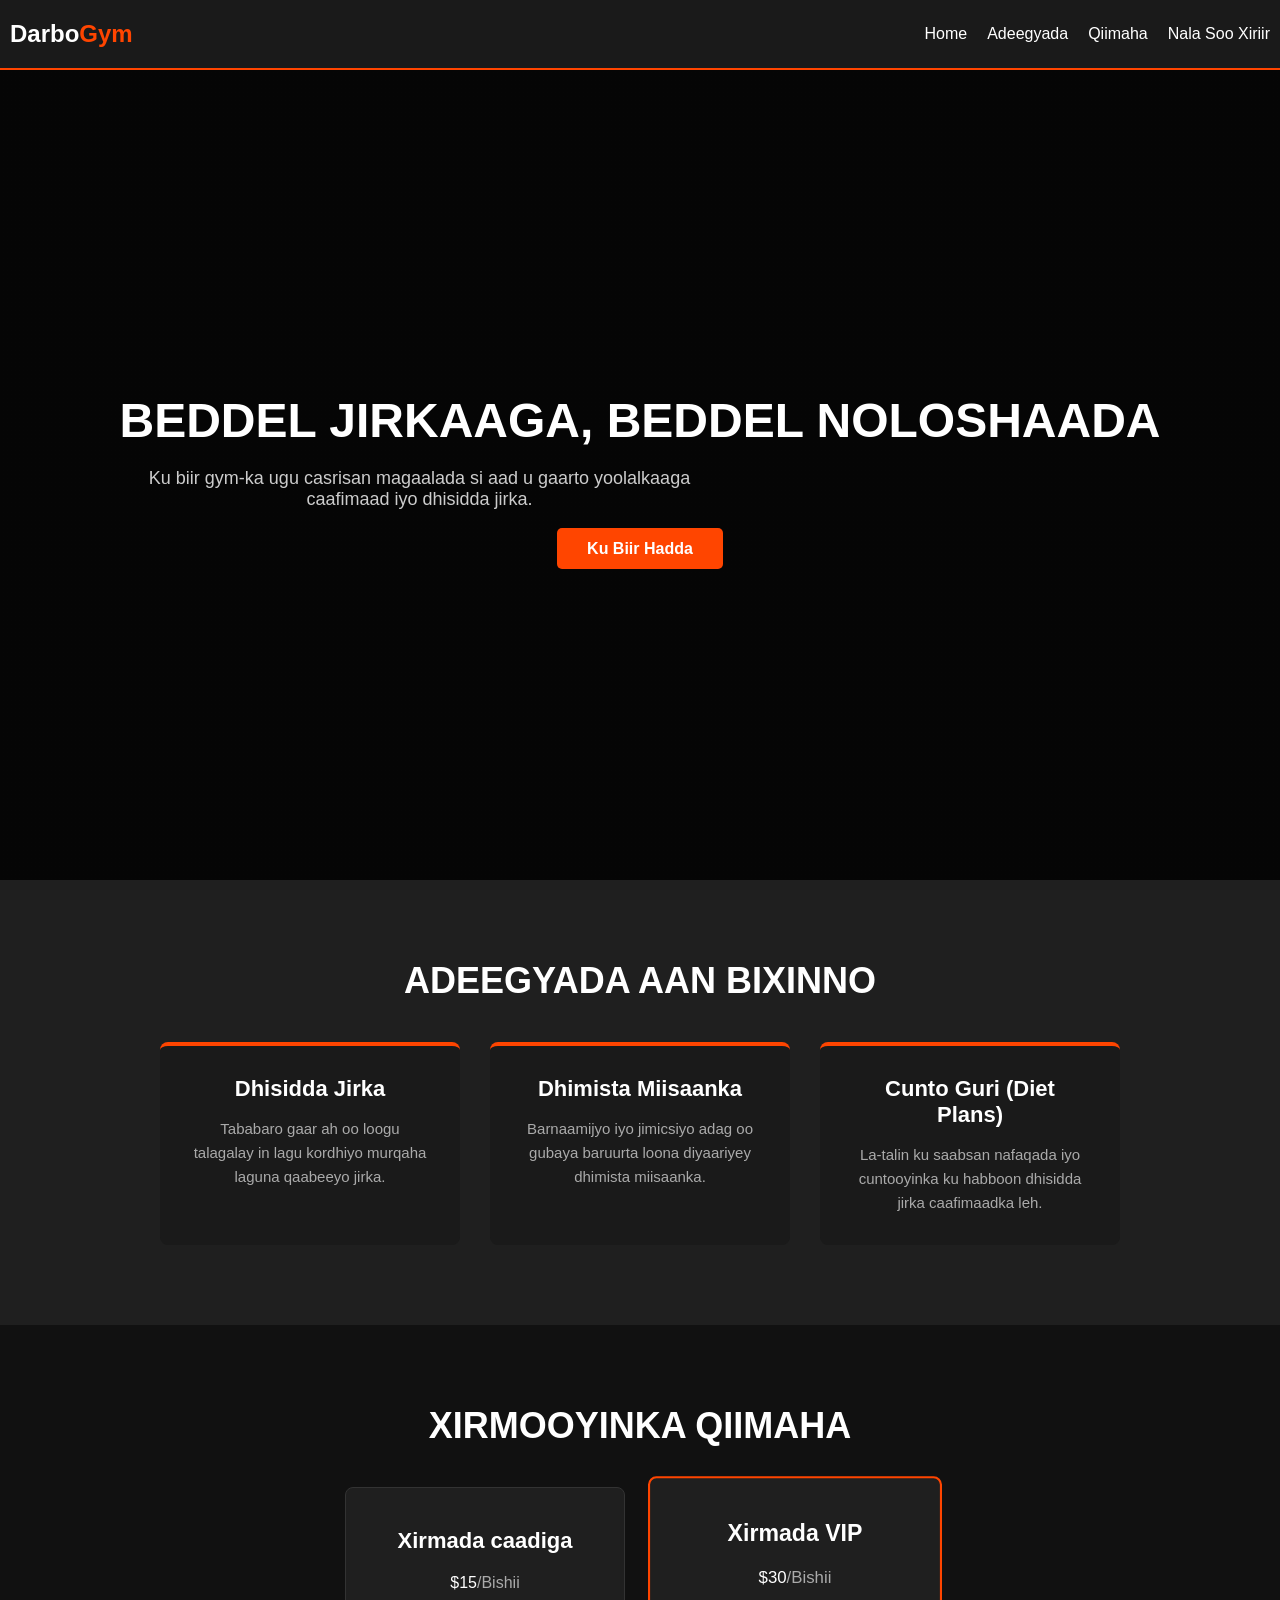
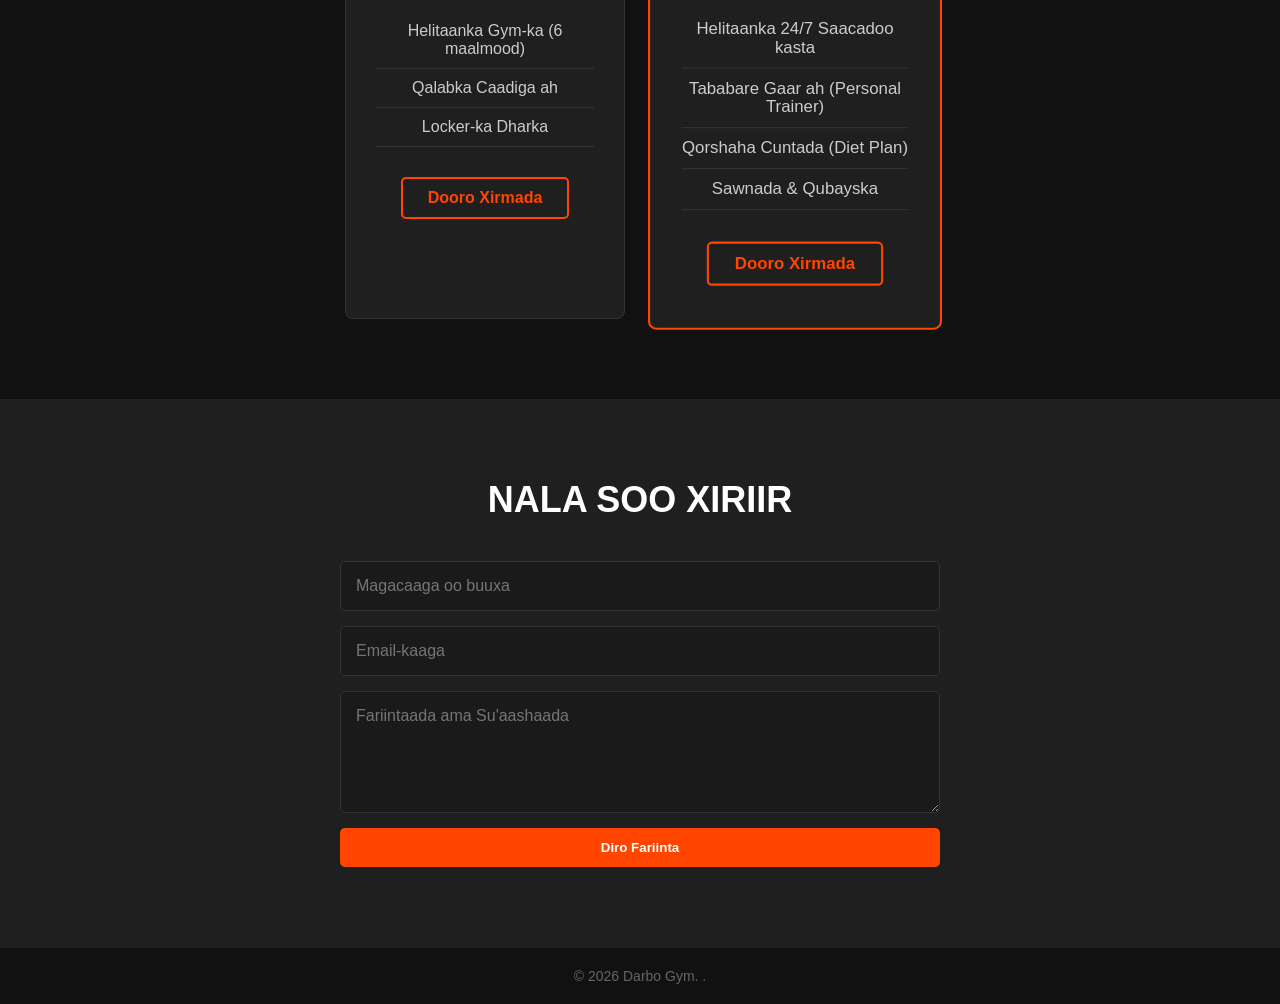
<file: index.html>
<!DOCTYPE html>
<html lang="so">
<head>
    <meta charset="UTF-8">
    <meta name="viewport" content="width=device-width, initial-scale=1.0">
    <title>Darbo Gym - Isbadalka Jirkaaga</title>
    <!-- Waxaan halkan ku xiriirinaynaa faylka CSS-ka -->
    <link rel="stylesheet" href="salma.css">
</head>
<body>

    <!-- NAV BAR (Qaybta Sare) -->
    <header class="navbar">
        <div class="logo">Darbo<span>Gym</span></div>
        <nav>
            <ul>
                <li><a href="#home">Home</a></li>
                <li><a href="#services">Adeegyada</a></li>
                <li><a href="#pricing">Qiimaha</a></li>
                <li><a href="#contact">Nala Soo Xiriir</a></li>
            </ul>
        </nav>
    </header>

    <!-- HERO SECTION (Bogga Hordhaca) -->
    <section id="home" class="hero">
        <div class="hero-content">
            <h1>Beddel Jirkaaga, Beddel Noloshaada</h1>
            <p>Ku biir gym-ka ugu casrisan magaalada si aad u gaarto yoolalkaaga caafimaad iyo dhisidda jirka.</p>
            <a href="#pricing" class="btn">Ku Biir Hadda</a>
        </div>
    </section>

    <!-- SERVICES SECTION (Adeegyada) -->
    <section id="services" class="services">
        <h2>Adeegyada Aan Bixinno</h2>
        <div class="services-container">
            <div class="service-box">
                <h3>Dhisidda Jirka</h3>
                <p>Tababaro gaar ah oo loogu talagalay in lagu kordhiyo murqaha laguna qaabeeyo jirka.</p>
            </div>
            <div class="service-box">
                <h3>Dhimista Miisaanka</h3>
                <p>Barnaamijyo iyo jimicsiyo adag oo gubaya baruurta loona diyaariyey dhimista miisaanka.</p>
            </div>
            <div class="service-box">
                <h3>Cunto Guri (Diet Plans)</h3>
                <p>La-talin ku saabsan nafaqada iyo cuntooyinka ku habboon dhisidda jirka caafimaadka leh.</p>
            </div>
        </div>
    </section>

    <!-- PRICING SECTION (Qiimaha) -->
    <section id="pricing" class="pricing">
        <h2>Xirmooyinka Qiimaha</h2>
        <div class="pricing-container">
            <div class="price-box">
                <h3>Xirmada caadiga</h3>
                <div class="price">$15<span>/Bishii</span></div>
                <ul>
                    <li>Helitaanka Gym-ka (6 maalmood)</li>
                    <li>Qalabka Caadiga ah</li>
                    <li>Locker-ka Dharka</li>
                </ul>
                <a href="#contact" class="btn-price">Dooro Xirmada</a>
            </div>
            <div class="price-box VIP">
                <h3>Xirmada VIP</h3>
                <div class="price">$30<span>/Bishii</span></div>
                <ul>
                    <li>Helitaanka 24/7 Saacadoo kasta</li>
                    <li>Tababare Gaar ah (Personal Trainer)</li>
                    <li>Qorshaha Cuntada (Diet Plan)</li>
                    <li>Sawnada & Qubayska</li>
                </ul>
                <a href="#contact" class="btn-price">Dooro Xirmada</a>
            </div>
        </div>
    </section>

    <!-- CONTACT SECTION (Xiriirka) -->
    <section id="contact" class="contact">
        <h2>Nala Soo Xiriir</h2>
        <div class="contact-container">
            <form class="contact-form">
                <input type="text" placeholder="Magacaaga oo buuxa" required>
                <input type="email" placeholder="Email-kaaga" required>
                <textarea placeholder="Fariintaada ama Su'aashaada" rows="5" required></textarea>
                <button type="submit" class="btn">Diro Fariinta</button>
            </form>
        </div>
    </section>

    <!-- FOOTER (Qaybta ugu hooseysa) -->
    <footer>
        <p>&copy; 2026 Darbo Gym. .</p>
    </footer>

</body>
</html>
</file>
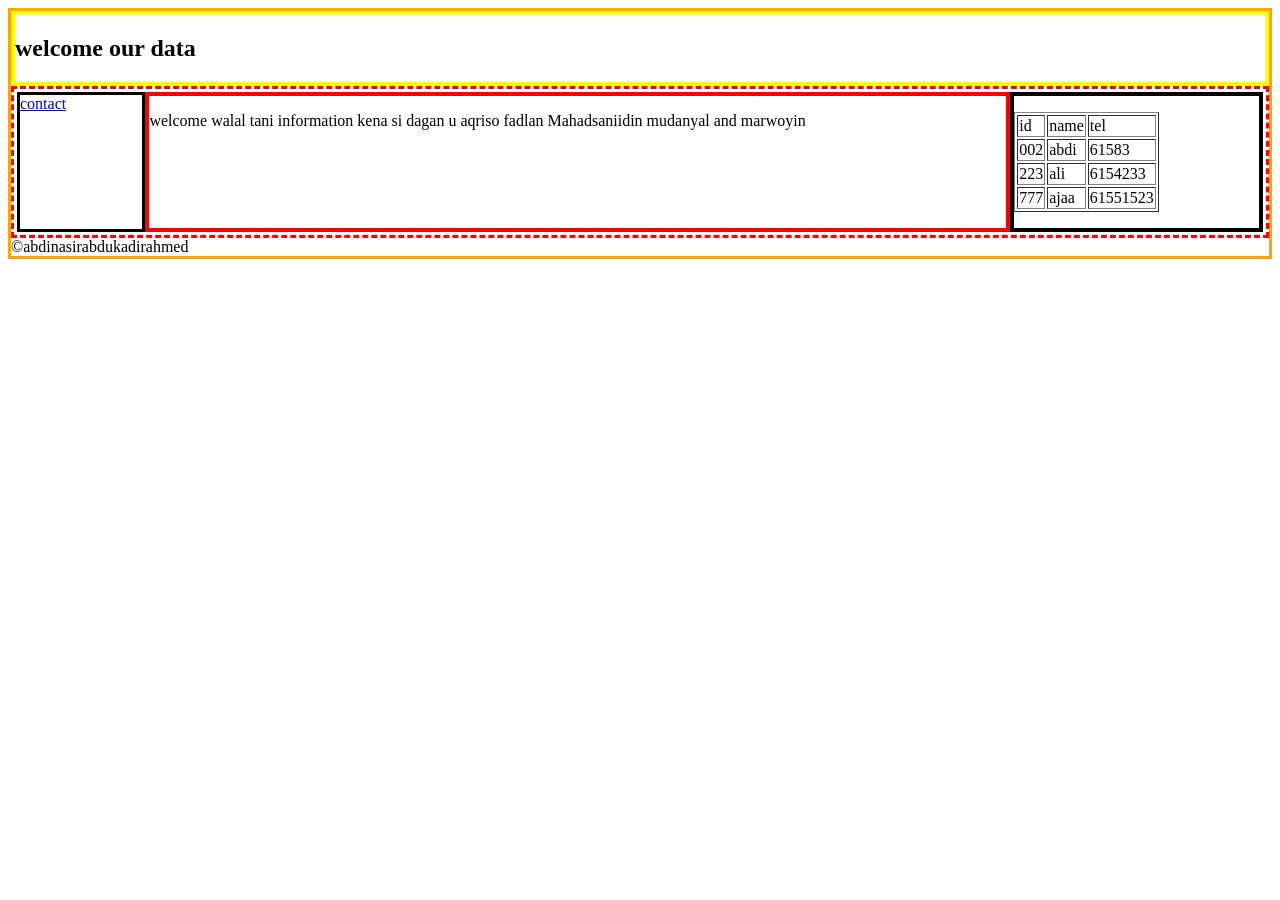
<file: projects/index.html>
<!DOCTYPE html>
<html>

<head>
 <title> ajaa</title>
<style>
.dhaman{ border:3px solid orange;}
.tijabo{border: 3px red dashed;
  display:flex; padding:  3px
}
header{border: 4px solid yellow}
nav{border: 3px black solid; flex:
  1;
}
main{border: 4px red solid; flex:7;}
aside{border: 4px  black solid; flex: 2;}

</style>
   
</head>

<body> 
<div class="dhaman">
  <header>
  <h2>  welcome our data</h2>
  </header>
  <div class="tijabo">
  <nav>
    <a href=".index.html>home </a>
    <a href="zoom.html">contact</a>
  </nav>
<main>
  <p>welcome walal tani information kena si dagan u aqriso fadlan Mahadsaniidin mudanyal and marwoyin</p> 
</main>
<aside>
<p><table border="1">
  <tr>
    <td>id </td>
    <td>name</td>
    <td>tel</td>
  </tr>
  <tr>
    <td>002</td>
    <td>abdi</td>
    <td>61583</td>
  </tr>
  <tr>
    <td>223</td>
    <td>ali</td>
    <td>6154233</td>
  </tr>
  <tr>
    <td>777</td>
    <td>ajaa</td>
    <td>61551523</td>
  </tr>
</table></p>
</aside>
    
  </div>
</body>
<footer>
  &copy;abdinasirabdukadirahmed 
</footer>
  </div>

</html>
</file>
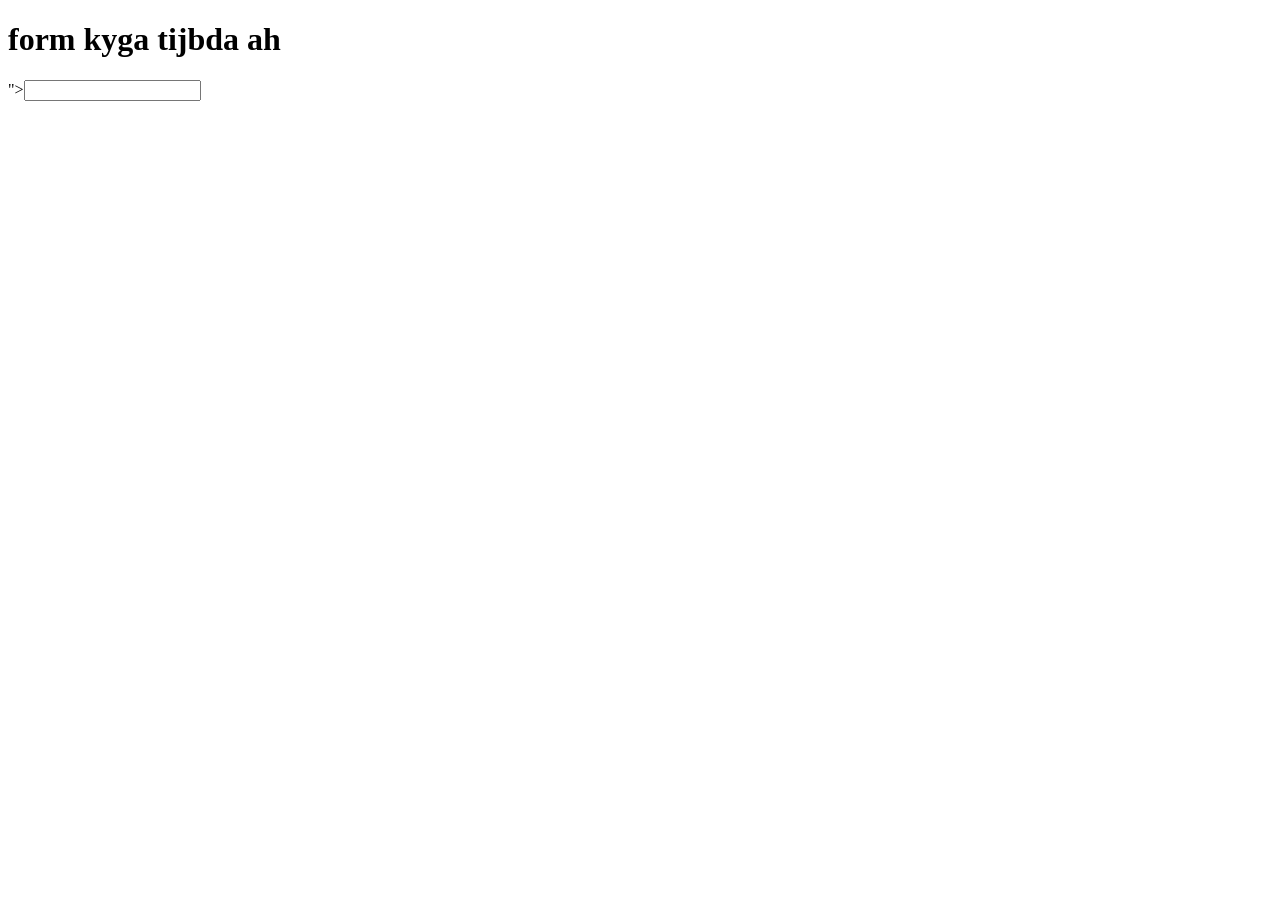
<file: form.html>
<!DOCTYPE html>
<html>

<head>
  <meta charset="UTF-8">
  <meta name="viewport" content="width=device-width, initial-scale=1">
  <title>my form</title>
</head>
<h1>form kyga tijbda ah</h1>
<body>
<form>
<label for="gmail"<input type="email" name="email" id="gmail" value="" />"><input type="email" name="" id="" value="" /></label>  
</form>
    
</body>

</html>
</file>
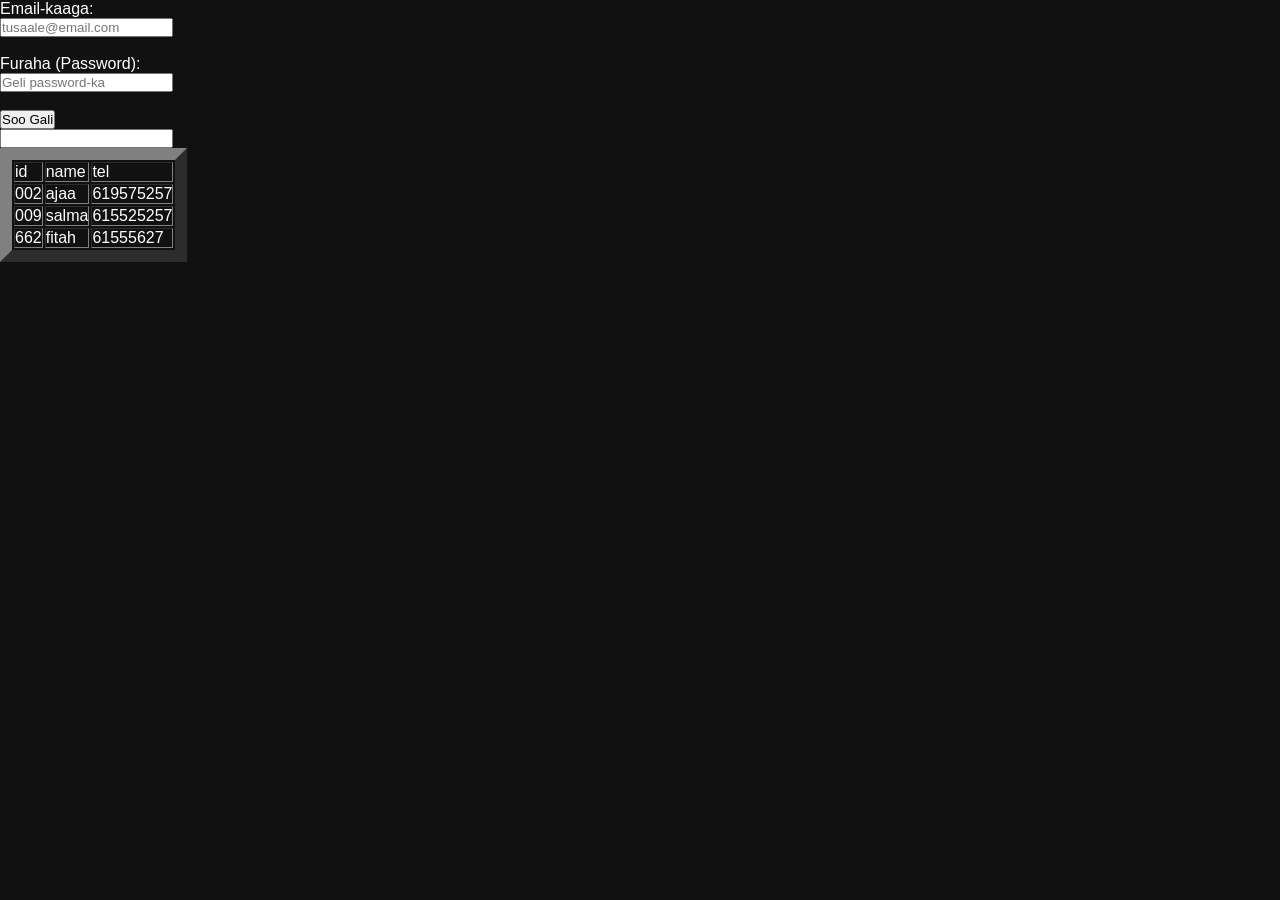
<file: nasir.html>
<!DOCTYPE html>
<html>

<head>
  <title>ajaa</title>
  <link rel="stylesheet" href="salma.css">
 </style>
</head>

<body id="ali">
<table border="12">
  <tr >
  <td>id</td>
  <td>name</td>
  <td>tel</td>
   <tr>
     <td>002</td>
     <td>ajaa</td>
     <td>619575257</td>
   </tr>   
   <tr>
     <td>009</td>
     <td>salma</td>
     <td>615525257</td>
   </tr> 
   <tr>
     <td>662</td>
     <td>fitah</td>
     <td>61555627</td>
   </tr>
  </tr>
  <form action="/login" method="POST">
  
  <!-- Qaybta Email-ka -->
  <div>
    <label for="email">Email-kaaga:</label><br>
    <input type="email" id="email" name="user_email" placeholder="tusaale@email.com" required>
  </div>
  
  <br>

  <!-- Qaybta Password-ka -->
  <div>
    <label for="password">Furaha (Password):</label><br>
    <input type="password" id="password" name="user_password" placeholder="Geli password-ka" required>
  </div>

  <br>

  <!-- Badanka foomka lagu dirayo -->
  <button type="submit">Soo Gali</button>

</form>
<form action="login" method="post" accept-charset="utf-8">
  <label for="email"emailkga</label><br />
 <input type="email" name="user_email" id="email" />
 
</form>
</table>  
</body>

</html>
</file>
<file: salma.css>
/* QAABKA GUUD (Reset) */
* {
    margin: 0;
    padding: 0;
    box-sizing: border-box;
    font-family: 'Segoe UI', Tahoma, Geneva, Verdana, sans-serif;
    scroll-behavior: smooth;
}

body {
    background-color: #111;
    color: #fff;
}

/* NAVBAR (Qaybta Sare) */
.navbar {
    display: flex;
    justify-content: space-between;
    align-items: center;
    padding: 20px 10px;
    background-color: #1a1a1a;
    position: sticky;
    top: 0;
    z-index: 1000;
    border-bottom: 2px solid #ff4500;
}

.logo {
    font-size: 24px;
    font-weight: bold;
    color: #fff;
}

.logo span {
    color: #ff4500; /* Midabka liinta/casaan xanaaqsan oo gym-ka u gaar ah */
}

.navbar nav ul {
    display: flex;
    list-style: none;
}

.navbar nav ul li {
    margin-left: 20px;
}

.navbar nav ul li a {
    color: #fff;
    text-decoration: none;
    font-weight: 500;
    transition: 0.3s;
}

.navbar nav ul li a:hover {
    color: #ff4500;
}

/* HERO SECTION (Hordhaca) */
.hero {
    background: linear-gradient(rgba(0,0,0,0.7), rgba(0,0,0,0.7)), url('https://images.unsplash.com/photo-1517838277536-f5f99be501cd?ixlib=rb-4.0.3') no-repeat center center/cover;
    height: 90vh;
    display: flex;
    justify-content: center;
    align-items: center;
    text-align: center;
}

.hero-content h1 {
    font-size: 48px;
    margin-bottom: 20px;
    text-transform: uppercase;
}

.hero-content p {
    font-size: 18px;
    margin-bottom: 30px;
    max-width: 600px;
    color: #ccc;
}

.btn {
    background-color: #ff4500;
    color: #fff;
    padding: 12px 30px;
    text-decoration: none;
    font-weight: bold;
    border-radius: 5px;
    border: none;
    cursor: pointer;
    transition: 0.3s;
}

.btn:hover {
    background-color: #e03d00;
}

/* SERVICES SECTION (Adeegyada) */
.services {
    padding: 80px 20px;
    text-align: center;
    background-color: #1f1f1f;
}

.services h2 {
    font-size: 36px;
    margin-bottom: 40px;
    text-transform: uppercase;
}

.services-container {
    display: flex;
    justify-content: center;
    gap: 30px;
    flex-wrap: wrap;
}

.service-box {
    background-color: #1a1a1a;
    padding: 30px;
    border-radius: 8px;
    width: 300px;
    border-top: 4px solid #ff4500;
    transition: 0.3s;
}

.service-box:hover {
    transform: translateY(-10px);
}

.service-box h3 {
    margin-bottom: 15px;
    font-size: 22px;
}

.service-box p {
    color: #aaa;
    font-size: 15px;
    line-height: 1.6;
}

/* PRICING SECTION (Qiimaha) */
.pricing {
    padding: 80px 20px;
    text-align: center;
}

.pricing h2 {
    font-size: 36px;
    margin-bottom: 40px;
    text-transform: uppercase;
}

.pricing-container {
    display: flex;
    justify-content: center;
    gap: 30px;
    flex-wrap: wrap;
}

.price-box {
    background-color: #1f1f1f;
    padding: 40px 30px;
    border-radius: 8px;
    width: 280px;
    border: 1px solid #333;
    position: relative;
}

.price-box.VIP {
    border: 2px solid #ff4500;
    transform: scale(1.05);
}

.price-box h3 {
    font-size: 22px;
    margin-bottom: 20px;
}

.price .price {
    font-size: 40px;
    font-weight: bold;
    color: #ff4500;
    margin-bottom: 20px;
}

.price span {
    font-size: 16px;
    color: #aaa;
}

.price-box ul {
    list-style: none;
    margin: 20px 0 30px 0;
}

.price-box ul li {
    padding: 10px 0;
    color: #ccc;
    border-bottom: 1px solid #333;
}

.btn-price {
    display: inline-block;
    background-color: transparent;
    color: #ff4500;
    border: 2px solid #ff4500;
    padding: 10px 25px;
    text-decoration: none;
    font-weight: bold;
    border-radius: 5px;
    transition: 0.3s;
}

.btn-price:hover {
    background-color: #ff4500;
    color: #fff;
}

/* CONTACT SECTION (Xiriirka) */
.contact {
    padding: 80px 20px;
    background-color: #1f1f1f;
    text-align: center;
}

.contact h2 {
    font-size: 36px;
    margin-bottom: 40px;
    text-transform: uppercase;
}

.contact-container {
    max-width: 600px;
    margin: 0 auto;
}

.contact-form {
    display: flex;
    flex-direction: column;
    gap: 15px;
}

.contact-form input, .contact-form textarea {
    padding: 15px;
    background-color: #1a1a1a;
    border: 1px solid #333;
    color: #fff;
    border-radius: 5px;
    font-size: 16px;
}

.contact-form input:focus, .contact-form textarea:focus {
    border-color: #ff4500;
    outline: none;
}

/* FOOTER */
footer {
    background-color: #111;
    text-align: center;
    padding: 20px;
    color: #666;
    font-size: 14px;
    border-top: 1px solid #222;
}
</file>
